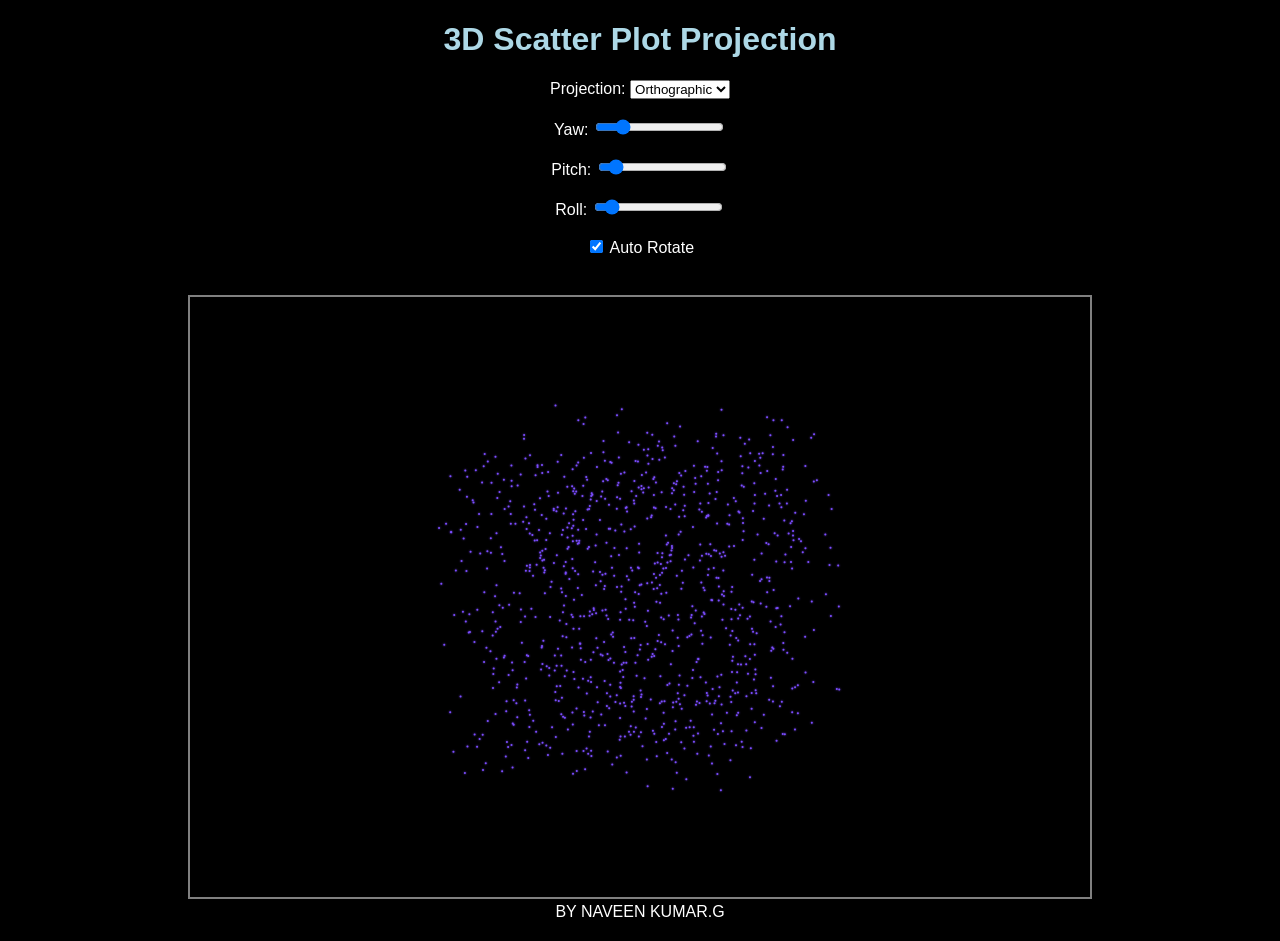
<file: index.html>
<!DOCTYPE html>
<html lang="en">
<head>
<meta charset="UTF-8">
<meta name="viewport" content="width=device-width, initial-scale=1.0">
<title>3D Scatter Plot Projection</title>
<link rel="stylesheet" href="style.css">
</head>
<body>
<h1>3D Scatter Plot Projection</h1>

<div class="controls">
<label for="projection">Projection:</label>
<select id="projection">
<option>Orthographic</option>
<option>Perspective</option>
</select>
<br><br>

<label for="yaw">Yaw:</label>
<input type="range" id="yaw" min="0" max="360" value="0">
<br><br>

<label for="pitch">Pitch:</label>
<input type="range" id="pitch" min="0" max="360" value="0">
<br><br>

<label for="roll">Roll:</label>
<input type="range" id="roll" min="0" max="360" value="0">
<br><br>

<label>
<input type="checkbox" id="autoRotate" checked>
Auto Rotate
</label>
</div>

<br>

<canvas id="canvas" width="900" height="600"></canvas>

<script src="script.js"></script>
<div class="id"></div>
<footer>BY NAVEEN KUMAR.G</footer>
</body>
</html>
</file>
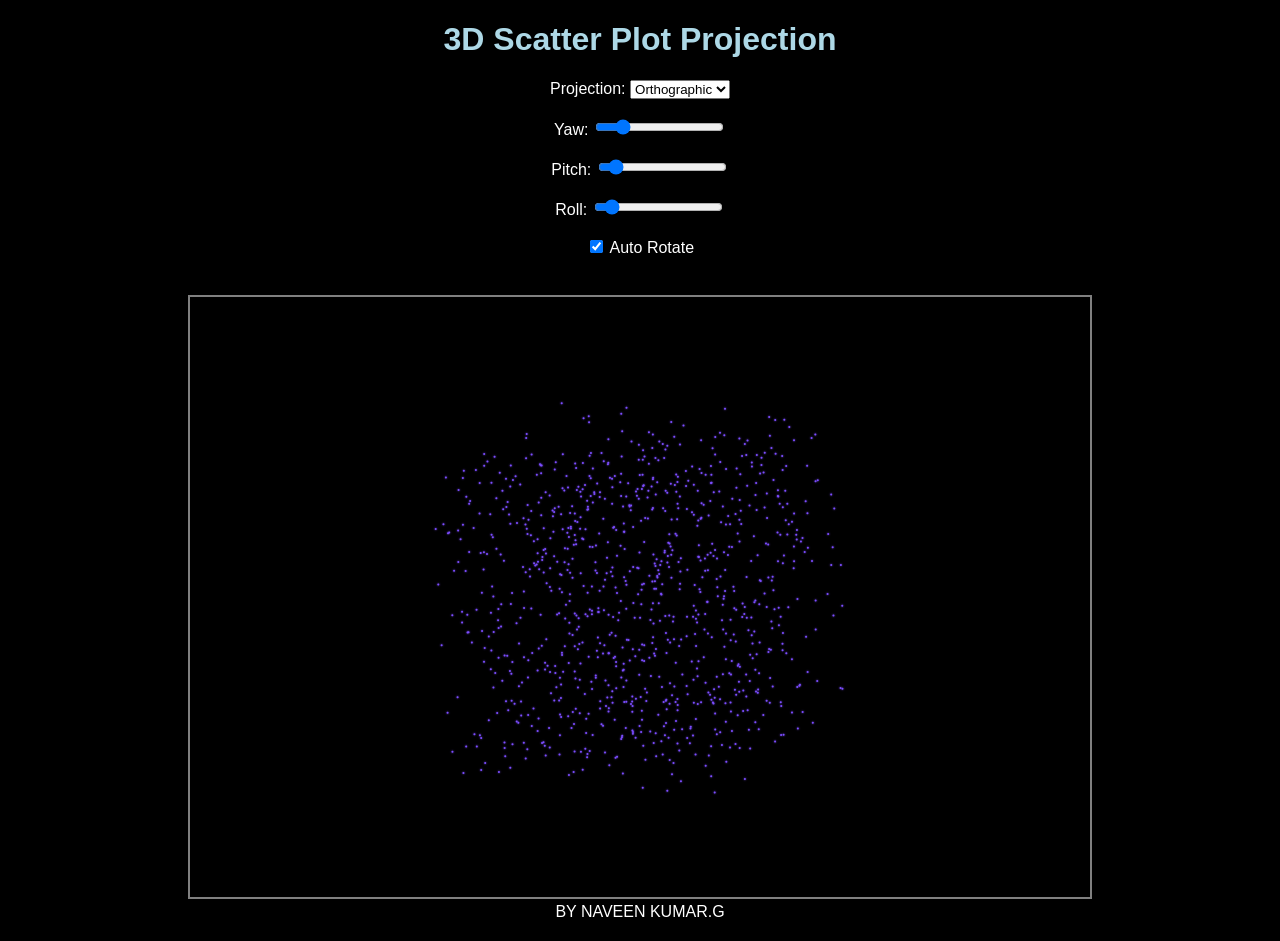
<file: 3dplot/index.html>
<!DOCTYPE html>
<html lang="en">
<head>
    <meta charset="UTF-8">
    <meta name="viewport" content="width=device-width, initial-scale=1.0">

    <title>3D Scatter Plot Projection</title>

    <link rel="stylesheet" href="style.css">
</head>

<body>

    <h1>3D Scatter Plot Projection</h1>

    <div class="controls">

        <label for="projection">Projection:</label>

        <select id="projection">
            <option value="orthographic">Orthographic</option>
            <option value="perspective">Perspective</option>
        </select>

        <br><br>

        <label for="yaw">Yaw:</label>
        <input type="range" id="yaw" min="0" max="360" value="0">

        <br><br>

        <label for="pitch">Pitch:</label>
        <input type="range" id="pitch" min="0" max="360" value="0">

        <br><br>

        <label for="roll">Roll:</label>
        <input type="range" id="roll" min="0" max="360" value="0">

        <br><br>

        <label>
            <input type="checkbox" id="autoRotate" checked>
            Auto Rotate
        </label>

    </div>

    <br>

    <canvas id="canvas" width="900" height="600"></canvas>

    <div class="id"></div>

    <footer>BY NAVEEN KUMAR.G</footer>

    <!-- Load JavaScript AFTER HTML elements -->
    <script src="script.js"></script>

</body>
</html>
</file>
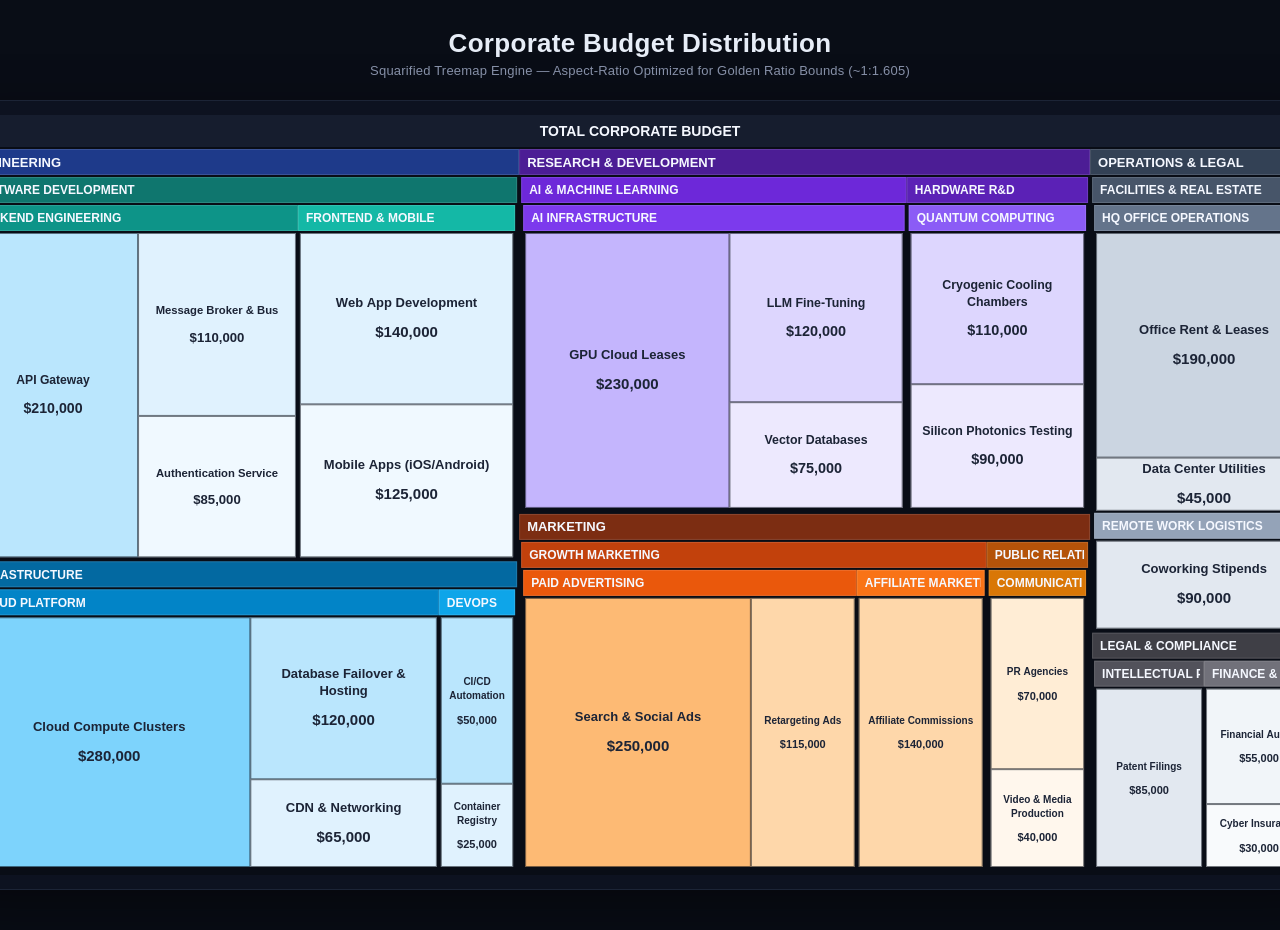
<file: datavis2/index.html>
<!DOCTYPE html>
<html lang="en">
<head>
<meta charset="UTF-8">
<title>Corporate Budget Distribution — Squarified Treemap</title>
<style>
  :root{
    --bg:#090d16;
    --panel:#0d1220;
    --border:#1c2436;
    --text:#e7edf7;
    --muted:#8993ab;
  }
  *{box-sizing:border-box;}
  body{
    margin:0;
    background:var(--bg);
    font-family:-apple-system, "Segoe UI", Roboto, Helvetica, Arial, sans-serif;
    color:var(--text);
    display:flex;
    flex-direction:column;
    align-items:center;
    padding:28px 16px 40px;
  }
  h1{
    margin:0 0 4px;
    font-size:26px;
    font-weight:800;
    letter-spacing:0.3px;
  }
  .subtitle{
    margin:0 0 22px;
    font-size:13px;
    color:var(--muted);
    letter-spacing:0.2px;
  }
  #wrap{
    background:var(--panel);
    border:1px solid var(--border);
    border-radius:10px;
    padding:14px;
    box-shadow:0 20px 60px rgba(0,0,0,0.45);
  }
  canvas{
    display:block;
    border-radius:6px;
  }
</style>
</head>
<body>

<h1>Corporate Budget Distribution</h1>
<p class="subtitle">Squarified Treemap Engine — Aspect-Ratio Optimized for Golden Ratio Bounds (~1:1.605)</p>

<div id="wrap">
  <canvas id="treemapCanvas" width="1360" height="760"></canvas>
</div>

<script src="main.js"></script>
</body>
</html>
</file>
<file: style.css>
body{
    background:black;
    color:white;
    font-family:Arial,sans-serif;
    text-align:center;
    margin:20px;
}

h1{
    color:lightblue;
}

.controls{
    margin:20px auto;
}

canvas{
    background:black;
    border:2px solid gray;
}

.id{
    color: aliceblue;
}
</file>
<file: 3dplot/style.css>
body{
    background:black;
    color:white;
    font-family:Arial,sans-serif;
    text-align:center;
    margin:20px;
}

h1{
    color:lightblue;
}

.controls{
    margin:20px auto;
}

canvas{
    background:black;
    border:2px solid gray;
}

.id{
    color: aliceblue;
}
</file>
